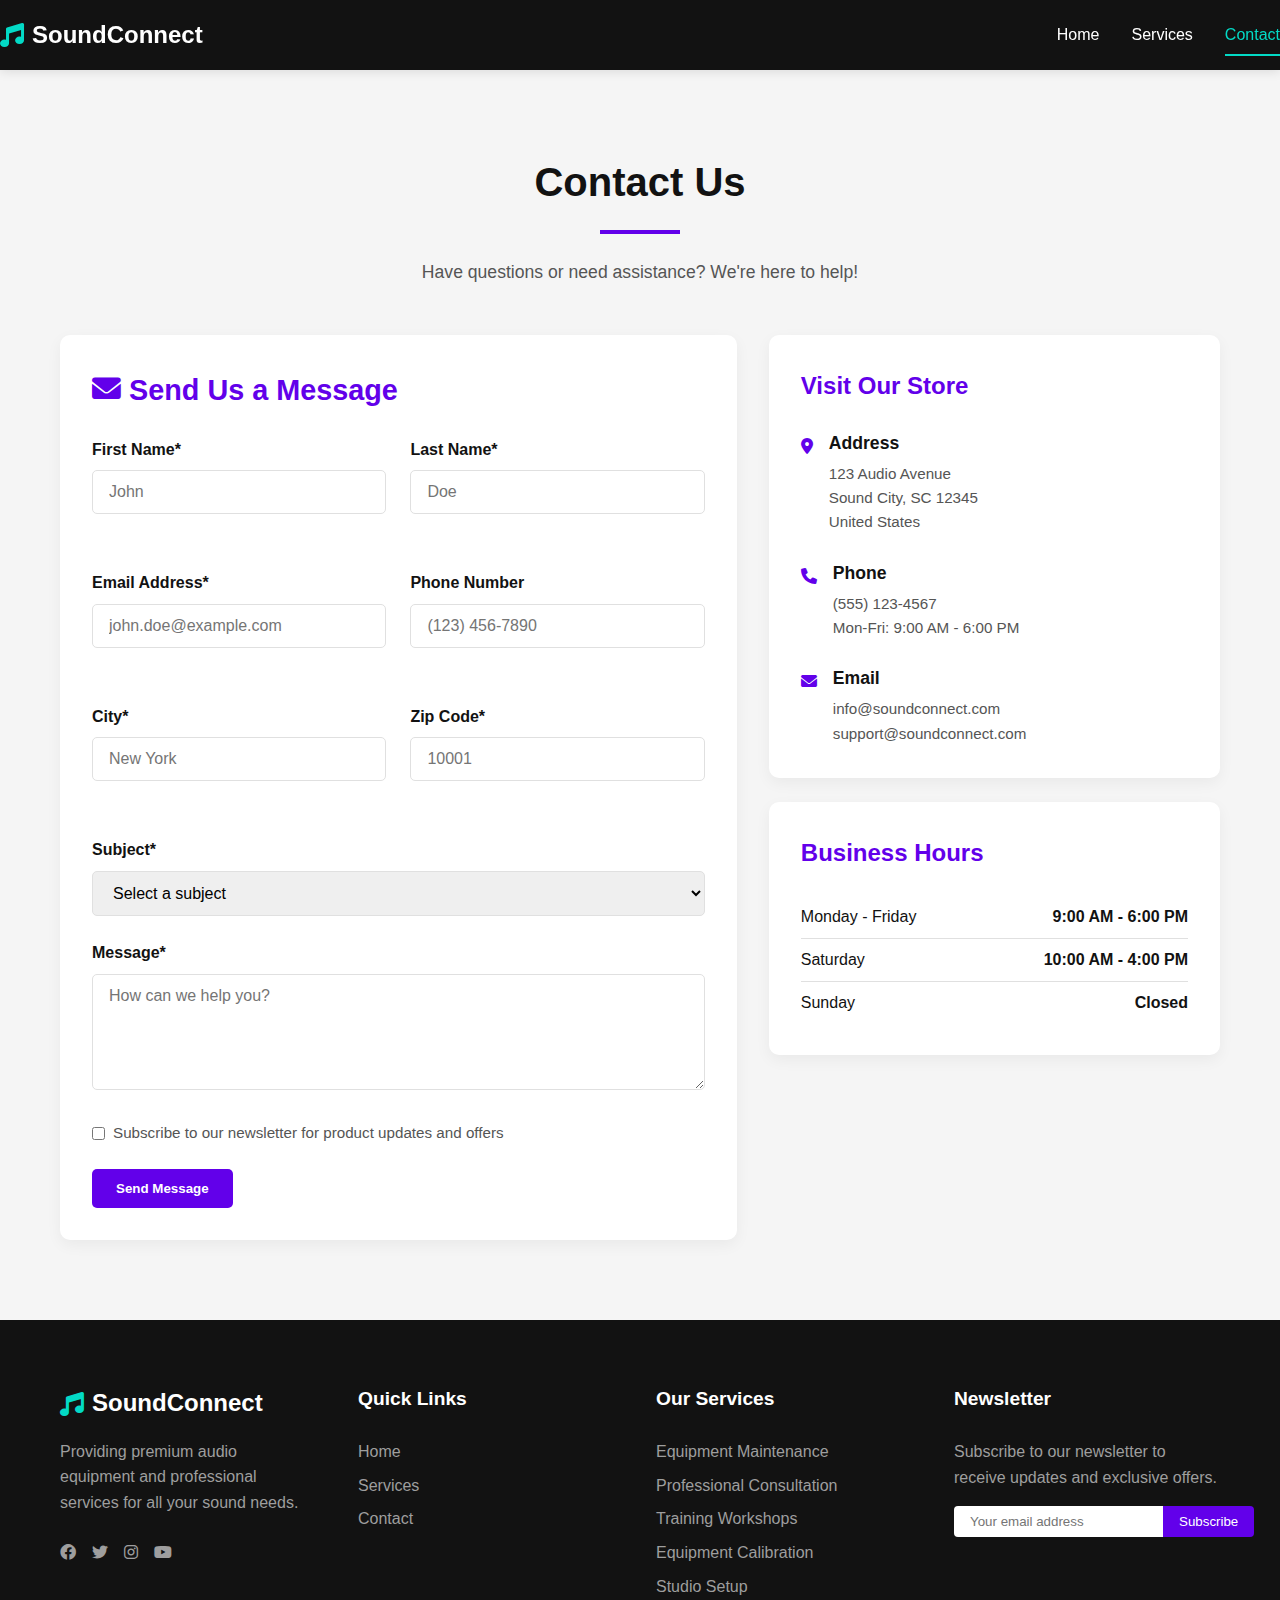
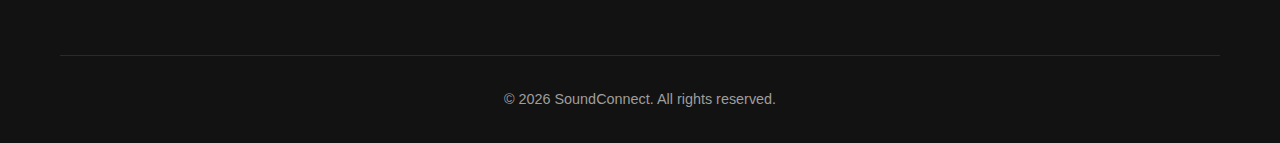
<file: contact.html>
<!DOCTYPE html>
<html lang="en">
<head>
    <meta charset="UTF-8">
    <meta name="viewport" content="width=device-width, initial-scale=1.0">
    <title>Contact Us - SoundConnect</title>
    <link rel="stylesheet" href="styles.css">
    <link rel="stylesheet" href="https://cdnjs.cloudflare.com/ajax/libs/font-awesome/6.0.0-beta3/css/all.min.css">
</head>
<body>
    <header>
        <nav>
            <div class="logo">
                <i class="fas fa-music"></i>
                <span>SoundConnect</span>
            </div>
            <div class="nav-toggle" id="navToggle">
                <i class="fas fa-bars"></i>
            </div>
            <ul class="nav-links" id="navLinks">
                <li><a href="index.html">Home</a></li>
                <li><a href="services.html">Services</a></li>
                <li><a href="contact.html" class="active">Contact</a></li>
            </ul>
        </nav>
    </header>

    <main>
        <section class="contact">
            <div class="container">
                <div class="section-header">
                    <h1>Contact Us</h1>
                    <div class="divider"></div>
                    <p>Have questions or need assistance? We're here to help!</p>
                </div>
                
                <div class="contact-content">
                    <div class="contact-form-container">
                        <h2><i class="fas fa-envelope"></i> Send Us a Message</h2>
                        
                        <div id="form-success" class="form-success">
                            <i class="fas fa-check-circle"></i>
                            <p>Thank you for your message. We'll get back to you as soon as possible!</p>
                        </div>
                        
                        <form id="contactForm" onsubmit="return validateForm(event)">
                            <div class="form-row">
                                <div class="form-group">
                                    <label for="firstName">First Name*</label>
                                    <input type="text" id="firstName" name="firstName" placeholder="John">
                                    <div class="error-message" id="firstNameError"></div>
                                </div>
                                
                                <div class="form-group">
                                    <label for="lastName">Last Name*</label>
                                    <input type="text" id="lastName" name="lastName" placeholder="Doe">
                                    <div class="error-message" id="lastNameError"></div>
                                </div>
                            </div>
                            
                            <div class="form-row">
                                <div class="form-group">
                                    <label for="email">Email Address*</label>
                                    <input type="email" id="email" name="email" placeholder="john.doe@example.com">
                                    <div class="error-message" id="emailError"></div>
                                </div>
                                
                                <div class="form-group">
                                    <label for="phone">Phone Number</label>
                                    <input type="tel" id="phone" name="phone" placeholder="(123) 456-7890">
                                    <div class="error-message" id="phoneError"></div>
                                </div>
                            </div>
                            
                            <div class="form-row">
                                <div class="form-group">
                                    <label for="city">City*</label>
                                    <input type="text" id="city" name="city" placeholder="New York">
                                    <div class="error-message" id="cityError"></div>
                                </div>
                                
                                <div class="form-group">
                                    <label for="zipCode">Zip Code*</label>
                                    <input type="text" id="zipCode" name="zipCode" placeholder="10001">
                                    <div class="error-message" id="zipCodeError"></div>
                                </div>
                            </div>
                            
                            <div class="form-group">
                                <label for="subject">Subject*</label>
                                <select id="subject" name="subject">
                                    <option value="">Select a subject</option>
                                    <option value="product-inquiry">Product Inquiry</option>
                                    <option value="service-request">Service Request</option>
                                    <option value="technical-support">Technical Support</option>
                                    <option value="general-question">General Question</option>
                                </select>
                                <div class="error-message" id="subjectError"></div>
                            </div>
                            
                            <div class="form-group">
                                <label for="message">Message*</label>
                                <textarea id="message" name="message" placeholder="How can we help you?" rows="5"></textarea>
                                <div class="error-message" id="messageError"></div>
                            </div>
                            
                            <div class="form-group checkbox-group">
                                <input type="checkbox" id="newsletter" name="newsletter">
                                <label for="newsletter">Subscribe to our newsletter for product updates and offers</label>
                            </div>
                            
                            <button type="submit" class="btn primary-btn">Send Message</button>
                        </form>
                    </div>
                    
                    <div class="contact-info">
                        <div class="contact-card">
                            <h2>Visit Our Store</h2>
                            
                            <div class="contact-detail">
                                <div class="icon">
                                    <i class="fas fa-map-marker-alt"></i>
                                </div>
                                <div class="detail">
                                    <h4>Address</h4>
                                    <p>
                                        123 Audio Avenue<br>
                                        Sound City, SC 12345<br>
                                        United States
                                    </p>
                                </div>
                            </div>
                            
                            <div class="contact-detail">
                                <div class="icon">
                                    <i class="fas fa-phone"></i>
                                </div>
                                <div class="detail">
                                    <h4>Phone</h4>
                                    <p>
                                        (555) 123-4567<br>
                                        Mon-Fri: 9:00 AM - 6:00 PM
                                    </p>
                                </div>
                            </div>
                            
                            <div class="contact-detail">
                                <div class="icon">
                                    <i class="fas fa-envelope"></i>
                                </div>
                                <div class="detail">
                                    <h4>Email</h4>
                                    <p>
                                        info@soundconnect.com<br>
                                        support@soundconnect.com
                                    </p>
                                </div>
                            </div>
                        </div>
                        
                        <div class="contact-card">
                            <h2>Business Hours</h2>
                            
                            <div class="hours-row">
                                <span>Monday - Friday</span>
                                <span>9:00 AM - 6:00 PM</span>
                            </div>
                            <div class="hours-row">
                                <span>Saturday</span>
                                <span>10:00 AM - 4:00 PM</span>
                            </div>
                            <div class="hours-row">
                                <span>Sunday</span>
                                <span>Closed</span>
                            </div>
                        </div>
                    </div>
                </div>
            </div>
        </section>
    </main>

    <footer>
        <div class="container">
            <div class="footer-content">
                <div class="footer-info">
                    <div class="footer-logo">
                        <i class="fas fa-music"></i>
                        <span>SoundConnect</span>
                    </div>
                    <p>Providing premium audio equipment and professional services for all your sound needs.</p>
                    <div class="social-links">
                        <a href="#"><i class="fab fa-facebook"></i></a>
                        <a href="#"><i class="fab fa-twitter"></i></a>
                        <a href="#"><i class="fab fa-instagram"></i></a>
                        <a href="#"><i class="fab fa-youtube"></i></a>
                    </div>
                </div>
                
                <div class="footer-links">
                    <h4>Quick Links</h4>
                    <ul>
                        <li><a href="index.html">Home</a></li>
                        <li><a href="services.html">Services</a></li>
                        <li><a href="contact.html">Contact</a></li>
                    </ul>
                </div>
                
                <div class="footer-services">
                    <h4>Our Services</h4>
                    <ul>
                        <li><a href="services.html">Equipment Maintenance</a></li>
                        <li><a href="services.html">Professional Consultation</a></li>
                        <li><a href="services.html">Training Workshops</a></li>
                        <li><a href="services.html">Equipment Calibration</a></li>
                        <li><a href="services.html">Studio Setup</a></li>
                    </ul>
                </div>
                
                <div class="footer-newsletter">
                    <h4>Newsletter</h4>
                    <p>Subscribe to our newsletter to receive updates and exclusive offers.</p>
                    <form>
                        <input type="email" placeholder="Your email address">
                        <button type="submit">Subscribe</button>
                    </form>
                </div>
            </div>
            
            <div class="footer-bottom">
                <p>&copy; <span id="year"></span> SoundConnect. All rights reserved.</p>
            </div>
        </div>
    </footer>

    <script src="script.js"></script>
    <script>
        // Update footer year
        document.getElementById('year').textContent = new Date().getFullYear();
        
        // Form validation
        function validateForm(event) {
            event.preventDefault();
            
            let isValid = true;
            
            // Clear previous error messages
            const errorElements = document.querySelectorAll('.error-message');
            errorElements.forEach(element => {
                element.textContent = '';
            });
            
            // Get form fields
            const firstName = document.getElementById('firstName');
            const lastName = document.getElementById('lastName');
            const email = document.getElementById('email');
            const city = document.getElementById('city');
            const zipCode = document.getElementById('zipCode');
            const subject = document.getElementById('subject');
            const message = document.getElementById('message');
            
            // Validate first name
            if (firstName.value.trim() === '') {
                document.getElementById('firstNameError').textContent = 'First name is required';
                isValid = false;
            } else {
                // Capitalize first letter
                firstName.value = capitalizeFirstLetter(firstName.value);
            }
            
            // Validate last name
            if (lastName.value.trim() === '') {
                document.getElementById('lastNameError').textContent = 'Last name is required';
                isValid = false;
            } else {
                // Capitalize first letter
                lastName.value = capitalizeFirstLetter(lastName.value);
            }
            
            // Validate email
            if (email.value.trim() === '') {
                document.getElementById('emailError').textContent = 'Email is required';
                isValid = false;
            } else if (!isValidEmail(email.value)) {
                document.getElementById('emailError').textContent = 'Please enter a valid email address';
                isValid = false;
            }
            
            // Validate city
            if (city.value.trim() === '') {
                document.getElementById('cityError').textContent = 'City is required';
                isValid = false;
            } else {
                // Capitalize first letter
                city.value = capitalizeFirstLetter(city.value);
            }
            
            // Validate zip code
            if (zipCode.value.trim() === '') {
                document.getElementById('zipCodeError').textContent = 'Zip code is required';
                isValid = false;
            } else if (!isValidZipCode(zipCode.value)) {
                document.getElementById('zipCodeError').textContent = 'Please enter a valid 5-digit zip code';
                isValid = false;
            }
            
            // Validate subject
            if (subject.value === '') {
                document.getElementById('subjectError').textContent = 'Please select a subject';
                isValid = false;
            }
            
            // Validate message
            if (message.value.trim() === '') {
                document.getElementById('messageError').textContent = 'Message is required';
                isValid = false;
            }
            
            // If form is valid, display success message and reset form
            if (isValid) {
                document.getElementById('form-success').style.display = 'flex';
                document.getElementById('contactForm').reset();
                
                // Hide success message after 5 seconds
                setTimeout(() => {
                    document.getElementById('form-success').style.display = 'none';
                }, 5000);
            }
            
            return false; // Prevent form submission
        }
        
        // Helper function to capitalize first letter
        function capitalizeFirstLetter(string) {
            if (!string) return '';
            return string.charAt(0).toUpperCase() + string.slice(1);
        }
        
        // Helper function to validate email
        function isValidEmail(email) {
            const emailRegex = /^[^\s@]+@[^\s@]+\.[^\s@]+$/;
            return emailRegex.test(email);
        }
        
        // Helper function to validate zip code
        function isValidZipCode(zipCode) {
            const zipRegex = /^\d{5}(-\d{4})?$/;
            return zipRegex.test(zipCode);
        }
    </script>
</body>
</html>
</file>
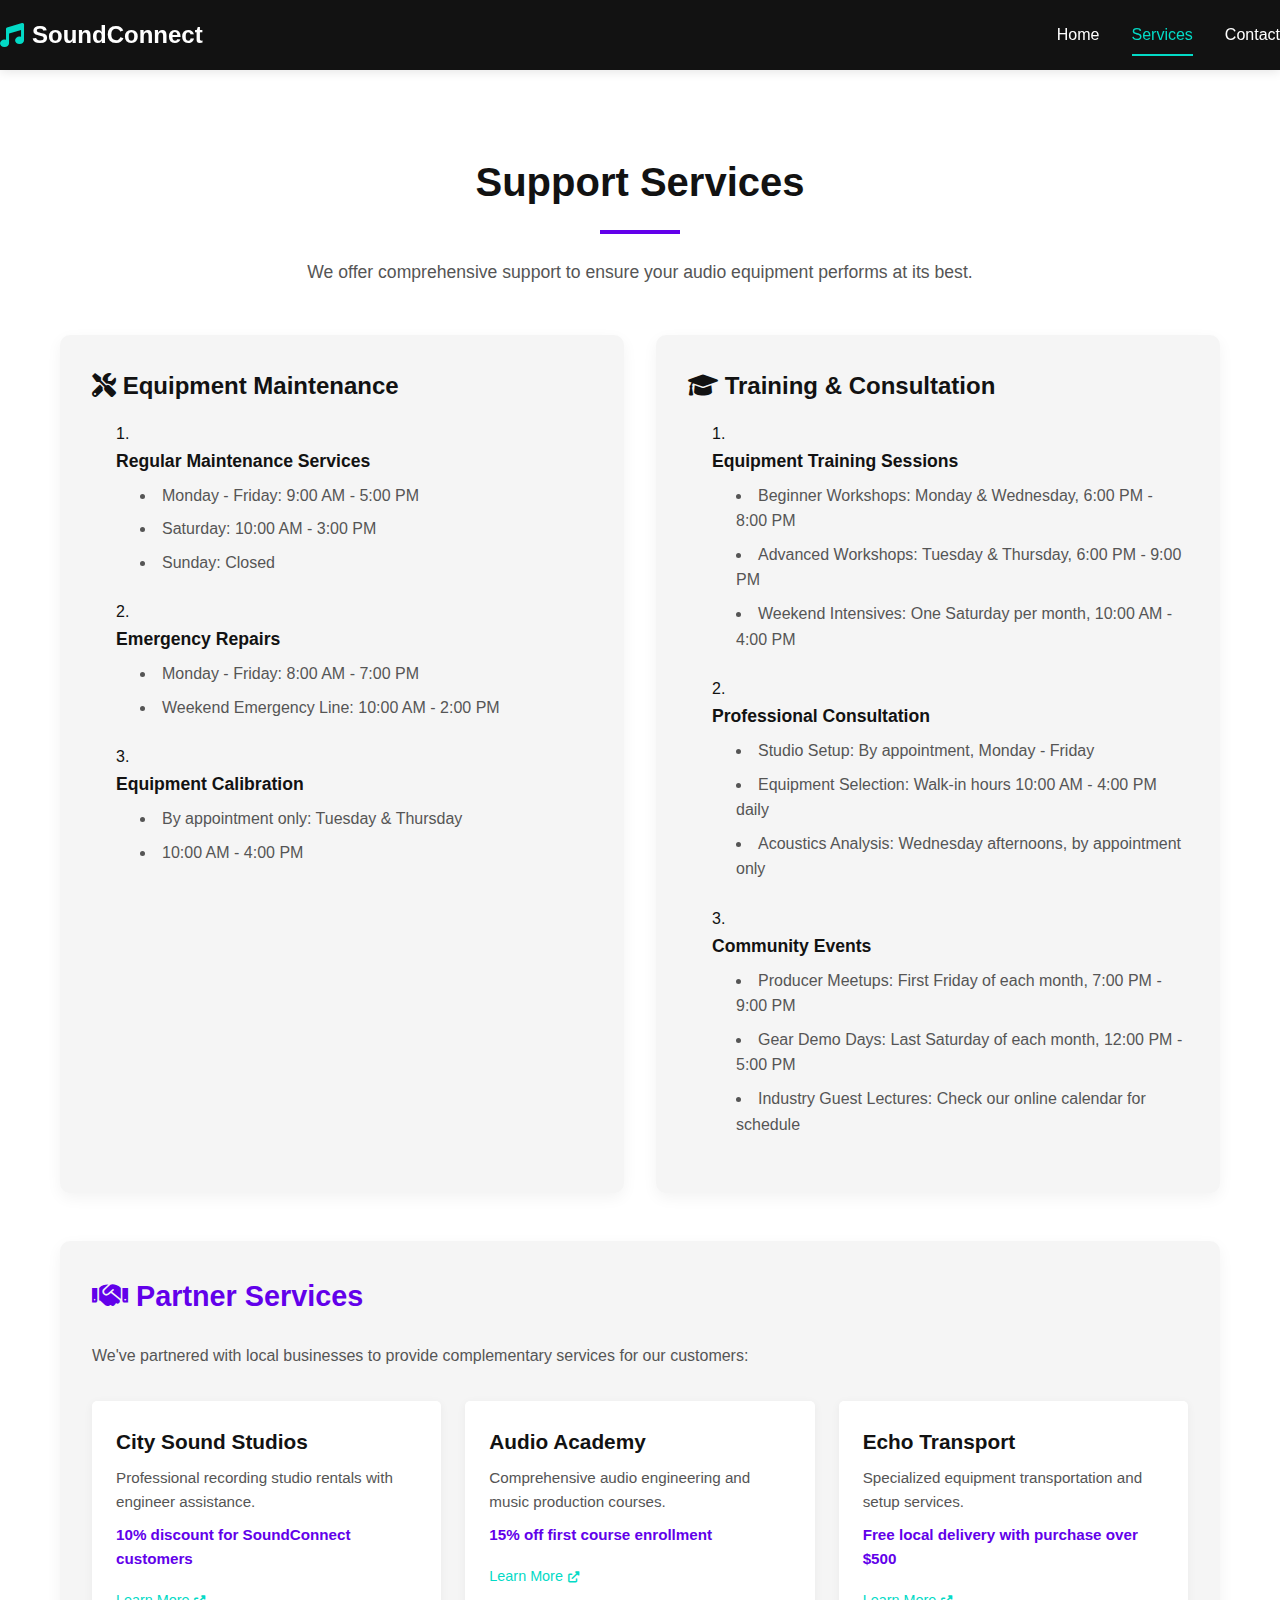
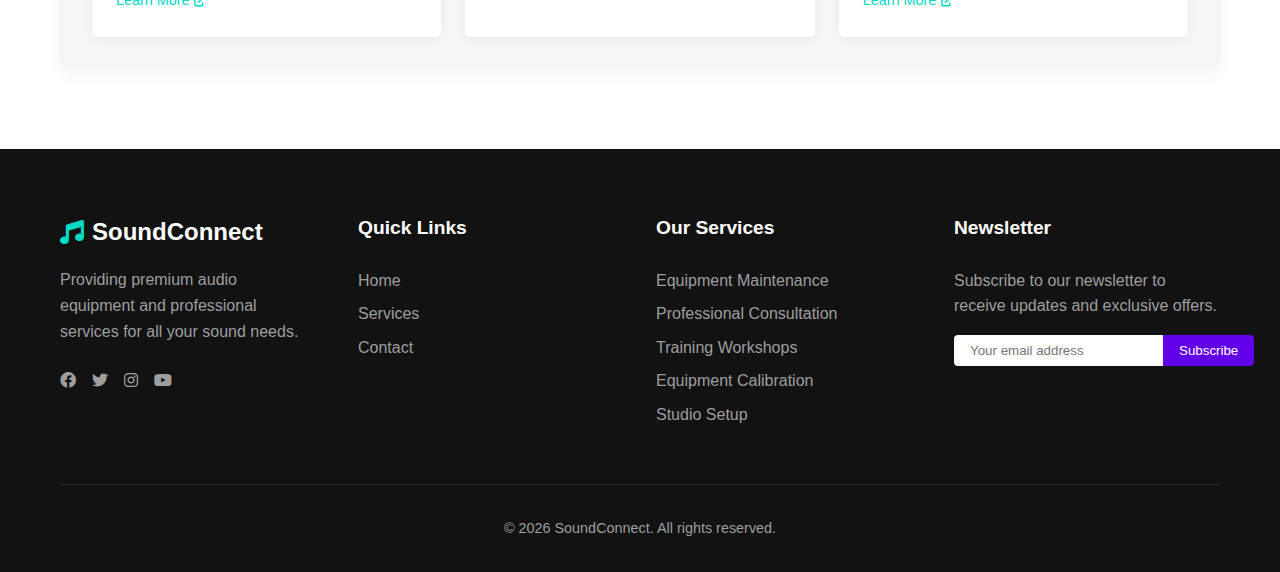
<file: services.html>
<!DOCTYPE html>
<html lang="en">
<head>
    <meta charset="UTF-8">
    <meta name="viewport" content="width=device-width, initial-scale=1.0">
    <title>Support Services - SoundConnect</title>
    <link rel="stylesheet" href="styles.css">
    <link rel="stylesheet" href="https://cdnjs.cloudflare.com/ajax/libs/font-awesome/6.0.0-beta3/css/all.min.css">
</head>
<body>
    <header>
        <nav>
            <div class="logo">
                <i class="fas fa-music"></i>
                <span>SoundConnect</span>
            </div>
            <div class="nav-toggle" id="navToggle">
                <i class="fas fa-bars"></i>
            </div>
            <ul class="nav-links" id="navLinks">
                <li><a href="index.html">Home</a></li>
                <li><a href="services.html" class="active">Services</a></li>
                <li><a href="contact.html">Contact</a></li>
            </ul>
        </nav>
    </header>

    <main>
        <section class="services-full">
            <div class="container">
                <div class="section-header">
                    <h1>Support Services</h1>
                    <div class="divider"></div>
                    <p>We offer comprehensive support to ensure your audio equipment performs at its best.</p>
                </div>
                
                <div class="services-grid">
                    <div class="service-card">
                        <h2><i class="fas fa-tools"></i> Equipment Maintenance</h2>
                        
                        <ol class="service-list">
                            <li>
                                <h4>Regular Maintenance Services</h4>
                                <ul class="service-hours">
                                    <li>Monday - Friday: 9:00 AM - 5:00 PM</li>
                                    <li>Saturday: 10:00 AM - 3:00 PM</li>
                                    <li>Sunday: Closed</li>
                                </ul>
                            </li>
                            
                            <li>
                                <h4>Emergency Repairs</h4>
                                <ul class="service-hours">
                                    <li>Monday - Friday: 8:00 AM - 7:00 PM</li>
                                    <li>Weekend Emergency Line: 10:00 AM - 2:00 PM</li>
                                </ul>
                            </li>
                            
                            <li>
                                <h4>Equipment Calibration</h4>
                                <ul class="service-hours">
                                    <li>By appointment only: Tuesday & Thursday</li>
                                    <li>10:00 AM - 4:00 PM</li>
                                </ul>
                            </li>
                        </ol>
                    </div>
                    
                    <div class="service-card">
                        <h2><i class="fas fa-graduation-cap"></i> Training & Consultation</h2>
                        
                        <ol class="service-list">
                            <li>
                                <h4>Equipment Training Sessions</h4>
                                <ul class="service-hours">
                                    <li>Beginner Workshops: Monday & Wednesday, 6:00 PM - 8:00 PM</li>
                                    <li>Advanced Workshops: Tuesday & Thursday, 6:00 PM - 9:00 PM</li>
                                    <li>Weekend Intensives: One Saturday per month, 10:00 AM - 4:00 PM</li>
                                </ul>
                            </li>
                            
                            <li>
                                <h4>Professional Consultation</h4>
                                <ul class="service-hours">
                                    <li>Studio Setup: By appointment, Monday - Friday</li>
                                    <li>Equipment Selection: Walk-in hours 10:00 AM - 4:00 PM daily</li>
                                    <li>Acoustics Analysis: Wednesday afternoons, by appointment only</li>
                                </ul>
                            </li>
                            
                            <li>
                                <h4>Community Events</h4>
                                <ul class="service-hours">
                                    <li>Producer Meetups: First Friday of each month, 7:00 PM - 9:00 PM</li>
                                    <li>Gear Demo Days: Last Saturday of each month, 12:00 PM - 5:00 PM</li>
                                    <li>Industry Guest Lectures: Check our online calendar for schedule</li>
                                </ul>
                            </li>
                        </ol>
                    </div>
                </div>
                
                <div class="partner-services">
                    <h2><i class="fas fa-handshake"></i> Partner Services</h2>
                    
                    <p class="partner-intro">
                        We've partnered with local businesses to provide complementary services for our customers:
                    </p>
                    
                    <div class="partner-cards">
                        <div class="partner-card">
                            <h3>City Sound Studios</h3>
                            <p>Professional recording studio rentals with engineer assistance.</p>
                            <p class="discount">10% discount for SoundConnect customers</p>
                            <a href="#" class="partner-link">Learn More <i class="fas fa-external-link-alt"></i></a>
                        </div>
                        
                        <div class="partner-card">
                            <h3>Audio Academy</h3>
                            <p>Comprehensive audio engineering and music production courses.</p>
                            <p class="discount">15% off first course enrollment</p>
                            <a href="#" class="partner-link">Learn More <i class="fas fa-external-link-alt"></i></a>
                        </div>
                        
                        <div class="partner-card">
                            <h3>Echo Transport</h3>
                            <p>Specialized equipment transportation and setup services.</p>
                            <p class="discount">Free local delivery with purchase over $500</p>
                            <a href="#" class="partner-link">Learn More <i class="fas fa-external-link-alt"></i></a>
                        </div>
                    </div>
                </div>
            </div>
        </section>
    </main>

    <footer>
        <div class="container">
            <div class="footer-content">
                <div class="footer-info">
                    <div class="footer-logo">
                        <i class="fas fa-music"></i>
                        <span>SoundConnect</span>
                    </div>
                    <p>Providing premium audio equipment and professional services for all your sound needs.</p>
                    <div class="social-links">
                        <a href="#"><i class="fab fa-facebook"></i></a>
                        <a href="#"><i class="fab fa-twitter"></i></a>
                        <a href="#"><i class="fab fa-instagram"></i></a>
                        <a href="#"><i class="fab fa-youtube"></i></a>
                    </div>
                </div>
                
                <div class="footer-links">
                    <h4>Quick Links</h4>
                    <ul>
                        <li><a href="index.html">Home</a></li>
                        <li><a href="services.html">Services</a></li>
                        <li><a href="contact.html">Contact</a></li>
                    </ul>
                </div>
                
                <div class="footer-services">
                    <h4>Our Services</h4>
                    <ul>
                        <li><a href="services.html">Equipment Maintenance</a></li>
                        <li><a href="services.html">Professional Consultation</a></li>
                        <li><a href="services.html">Training Workshops</a></li>
                        <li><a href="services.html">Equipment Calibration</a></li>
                        <li><a href="services.html">Studio Setup</a></li>
                    </ul>
                </div>
                
                <div class="footer-newsletter">
                    <h4>Newsletter</h4>
                    <p>Subscribe to our newsletter to receive updates and exclusive offers.</p>
                    <form>
                        <input type="email" placeholder="Your email address">
                        <button type="submit">Subscribe</button>
                    </form>
                </div>
            </div>
            
            <div class="footer-bottom">
                <p>&copy; <span id="year"></span> SoundConnect. All rights reserved.</p>
            </div>
        </div>
    </footer>

    <script src="script.js"></script>
    <script>
        // Update footer year
        document.getElementById('year').textContent = new Date().getFullYear();
    </script>
</body>
</html>
</file>
<file: styles.css>
/* 
* SoundConnect Website CSS
* A responsive design for audio equipment and services website 
*/

/* ================ Base Styles ================ */
:root {
    --primary-color: #6200EA;
    --accent-color: #03DAC6;
    --dark-color: #121212;
    --light-color: #ffffff;
    --gray-light: #f5f5f5;
    --gray-medium: #e0e0e0;
    --gray-dark: #9e9e9e;
    --success-color: #43A047;
    --error-color: #FF4081;
    --font-heading: 'Montserrat', 'Segoe UI', sans-serif;
    --font-body: 'Open Sans', 'Segoe UI', sans-serif;
}

* {
    margin: 0;
    padding: 0;
    box-sizing: border-box;
}

body {
    font-family: var(--font-body);
    line-height: 1.6;
    color: var(--dark-color);
    background-color: #f9f9f9;
}

.container {
    width: 100%;
    max-width: 1200px;
    margin: 0 auto;
    padding: 0 20px;
}

h1, h2, h3, h4, h5, h6 {
    font-family: var(--font-heading);
    font-weight: 700;
    margin-bottom: 1rem;
}

a {
    text-decoration: none;
    color: inherit;
}

ul, ol {
    list-style-position: inside;
}

img {
    max-width: 100%;
    height: auto;
    display: block;
}

/* Utility Classes */
.btn {
    display: inline-block;
    padding: 12px 24px;
    border-radius: 5px;
    font-weight: 600;
    text-align: center;
    cursor: pointer;
    transition: all 0.3s ease;
}

.primary-btn {
    background-color: var(--primary-color);
    color: var(--light-color);
    border: none;
}

.primary-btn:hover {
    opacity: 0.9;
}

.secondary-btn {
    background-color: transparent;
    color: var(--accent-color);
    border: 2px solid var(--accent-color);
}

.secondary-btn:hover {
    background-color: var(--accent-color);
    color: var(--dark-color);
}

/* Section Headers */
.section-header {
    text-align: center;
    margin-bottom: 3rem;
}

.section-header h1, .section-header h2 {
    font-size: 2.5rem;
    margin-bottom: 1rem;
}

.divider {
    width: 80px;
    height: 4px;
    background-color: var(--primary-color);
    margin: 0 auto 1.5rem;
}

.section-header p {
    max-width: 700px;
    margin: 0 auto;
    font-size: 1.1rem;
    color: #555;
}

/* ================ Navigation ================ */
header {
    background-color: var(--dark-color);
    color: var(--light-color);
    box-shadow: 0 2px 10px rgba(0, 0, 0, 0.1);
    position: sticky;
    top: 0;
    z-index: 1000;
}

nav {
    display: flex;
    justify-content: space-between;
    align-items: center;
    padding: 1rem 0;
    flex-wrap: wrap;
}

.logo {
    display: flex;
    align-items: center;
    font-size: 1.5rem;
    font-weight: 700;
}

.logo i {
    margin-right: 0.5rem;
    color: var(--accent-color);
}

.nav-toggle {
    display: none;
    cursor: pointer;
    font-size: 1.5rem;
}

.nav-links {
    display: flex;
    list-style: none;
}

.nav-links li {
    margin-left: 2rem;
}

.nav-links a {
    position: relative;
    padding: 0.5rem 0;
    transition: color 0.3s ease;
}

.nav-links a:hover, .nav-links a.active {
    color: var(--accent-color);
}

.nav-links a.active::after {
    content: '';
    position: absolute;
    bottom: -5px;
    left: 0;
    width: 100%;
    height: 2px;
    background-color: var(--accent-color);
}

/* ================ Hero Section ================ */
.hero {
    background-color: var(--dark-color);
    color: var(--light-color);
    padding: 5rem 0;
}

.hero .container {
    display: flex;
    align-items: center;
    gap: 3rem;
}

.hero-content {
    flex: 1;
}

.hero h1 {
    font-size: 3rem;
    line-height: 1.2;
    margin-bottom: 1.5rem;
}

.hero h1 span {
    color: var(--accent-color);
}

.hero p {
    font-size: 1.2rem;
    margin-bottom: 2rem;
    max-width: 500px;
}

.hero-buttons {
    display: flex;
    gap: 1rem;
    flex-wrap: wrap;
}

.hero-image {
    flex: 1;
    display: flex;
    justify-content: center;
}

.hero-image img {
    border-radius: 10px;
    box-shadow: 0 10px 30px rgba(0, 0, 0, 0.3);
}

/* ================ About Section ================ */
.about {
    padding: 5rem 0;
    background-color: var(--light-color);
}

.features {
    display: grid;
    grid-template-columns: repeat(auto-fit, minmax(300px, 1fr));
    gap: 2rem;
}

.feature-card {
    background-color: var(--gray-light);
    padding: 2rem;
    border-radius: 10px;
    box-shadow: 0 5px 15px rgba(0, 0, 0, 0.05);
    transition: transform 0.3s ease;
}

.feature-card:hover {
    transform: translateY(-10px);
}

.feature-icon {
    font-size: 2rem;
    color: var(--primary-color);
    margin-bottom: 1.5rem;
}

.feature-card h3 {
    font-size: 1.5rem;
    margin-bottom: 1rem;
}

/* ================ Services Preview Section ================ */
.services-preview {
    padding: 5rem 0;
    background-color: var(--light-color);
}

.service-cards {
    display: grid;
    grid-template-columns: repeat(auto-fit, minmax(300px, 1fr));
    gap: 2rem;
}

.service-card {
    background-color: var(--gray-light);
    padding: 2rem;
    border-radius: 10px;
    box-shadow: 0 5px 15px rgba(0, 0, 0, 0.05);
}

.service-card h3 {
    font-size: 1.5rem;
    margin-bottom: 1.5rem;
    color: var(--primary-color);
    display: flex;
    align-items: center;
}

.service-card h3 i {
    margin-right: 0.5rem;
}

.service-list {
    margin-bottom: 1.5rem;
    list-style-type: decimal;
    padding-left: 1.5rem;
}

.service-list li {
    margin-bottom: 1.5rem;
}

.service-list h4 {
    font-size: 1.1rem;
    margin-bottom: 0.5rem;
}

.service-hours {
    list-style-type: disc;
    padding-left: 1.5rem;
    color: #555;
}

.service-hours li {
    margin-bottom: 0.5rem;
}

.service-link {
    text-align: center;
    margin-top: 1rem;
}

.service-link a {
    color: var(--primary-color);
    font-weight: 600;
    display: inline-flex;
    align-items: center;
    transition: opacity 0.3s ease;
}

.service-link a:hover {
    opacity: 0.8;
}

.service-link a i {
    margin-left: 0.5rem;
    font-size: 0.8rem;
}

/* ================ Services Full Page ================ */
.services-full {
    padding: 5rem 0;
    background-color: var(--light-color);
}

.services-grid {
    display: grid;
    grid-template-columns: repeat(auto-fit, minmax(300px, 1fr));
    gap: 2rem;
    margin-bottom: 3rem;
}

.partner-services {
    background-color: var(--gray-light);
    padding: 2rem;
    border-radius: 10px;
    box-shadow: 0 5px 15px rgba(0, 0, 0, 0.05);
}

.partner-services h2 {
    font-size: 1.8rem;
    margin-bottom: 1.5rem;
    color: var(--primary-color);
    display: flex;
    align-items: center;
}

.partner-services h2 i {
    margin-right: 0.5rem;
}

.partner-intro {
    margin-bottom: 2rem;
    color: #555;
}

.partner-cards {
    display: grid;
    grid-template-columns: repeat(auto-fit, minmax(250px, 1fr));
    gap: 1.5rem;
}

.partner-card {
    background-color: var(--light-color);
    padding: 1.5rem;
    border-radius: 5px;
    box-shadow: 0 2px 10px rgba(0, 0, 0, 0.05);
    transition: box-shadow 0.3s ease;
}

.partner-card:hover {
    box-shadow: 0 5px 15px rgba(0, 0, 0, 0.1);
}

.partner-card h3 {
    font-size: 1.3rem;
    margin-bottom: 0.5rem;
}

.partner-card p {
    color: #555;
    font-size: 0.95rem;
    margin-bottom: 0.5rem;
}

.partner-card .discount {
    color: var(--primary-color);
    font-weight: 600;
    font-size: 0.95rem;
    margin-bottom: 1rem;
}

.partner-link {
    color: var(--accent-color);
    font-size: 0.9rem;
    display: inline-flex;
    align-items: center;
    transition: opacity 0.3s ease;
}

.partner-link:hover {
    opacity: 0.8;
}

.partner-link i {
    margin-left: 0.3rem;
    font-size: 0.7rem;
}

/* ================ Contact Page ================ */
.contact {
    padding: 5rem 0;
    background-color: var(--gray-light);
}

.contact-content {
    display: grid;
    grid-template-columns: 3fr 2fr;
    gap: 2rem;
}

.contact-form-container {
    background-color: var(--light-color);
    padding: 2rem;
    border-radius: 10px;
    box-shadow: 0 5px 15px rgba(0, 0, 0, 0.05);
}

.contact-form-container h2 {
    font-size: 1.8rem;
    margin-bottom: 1.5rem;
    color: var(--primary-color);
    display: flex;
    align-items: center;
}

.contact-form-container h2 i {
    margin-right: 0.5rem;
}

.form-success {
    display: none;
    background-color: rgba(67, 160, 71, 0.1);
    color: var(--success-color);
    padding: 1rem;
    border-radius: 5px;
    border: 1px solid var(--success-color);
    margin-bottom: 1.5rem;
    align-items: center;
}

.form-success i {
    margin-right: 0.5rem;
}

.form-row {
    display: grid;
    grid-template-columns: repeat(2, 1fr);
    gap: 1.5rem;
    margin-bottom: 1.5rem;
}

.form-group {
    margin-bottom: 1.5rem;
}

.form-group:last-child {
    margin-bottom: 0;
}

.form-group label {
    display: block;
    margin-bottom: 0.5rem;
    font-weight: 600;
}

.form-group input,
.form-group select,
.form-group textarea {
    width: 100%;
    padding: 0.75rem 1rem;
    border: 1px solid var(--gray-medium);
    border-radius: 5px;
    font-family: inherit;
    font-size: 1rem;
    transition: border-color 0.3s ease, box-shadow 0.3s ease;
}

.form-group input:focus,
.form-group select:focus,
.form-group textarea:focus {
    outline: none;
    border-color: var(--primary-color);
    box-shadow: 0 0 0 3px rgba(98, 0, 234, 0.1);
}

.error-message {
    color: var(--error-color);
    font-size: 0.85rem;
    margin-top: 0.5rem;
}

.checkbox-group {
    display: flex;
    align-items: center;
}

.checkbox-group input {
    width: auto;
    margin-right: 0.5rem;
}

.checkbox-group label {
    margin-bottom: 0;
    font-weight: 400;
    font-size: 0.95rem;
    color: #555;
}

.contact-info {
    display: flex;
    flex-direction: column;
    gap: 1.5rem;
}

.contact-card {
    background-color: var(--light-color);
    padding: 2rem;
    border-radius: 10px;
    box-shadow: 0 5px 15px rgba(0, 0, 0, 0.05);
}

.contact-card h2 {
    font-size: 1.5rem;
    margin-bottom: 1.5rem;
    color: var(--primary-color);
}

.contact-detail {
    display: flex;
    margin-bottom: 1.5rem;
}

.contact-detail:last-child {
    margin-bottom: 0;
}

.contact-detail .icon {
    color: var(--primary-color);
    margin-right: 1rem;
    margin-top: 0.3rem;
}

.contact-detail h4 {
    font-size: 1.1rem;
    margin-bottom: 0.3rem;
}

.contact-detail p {
    color: #555;
    font-size: 0.95rem;
}

.hours-row {
    display: flex;
    justify-content: space-between;
    padding: 0.5rem 0;
    border-bottom: 1px solid var(--gray-medium);
}

.hours-row:last-child {
    border-bottom: none;
}

.hours-row span:last-child {
    font-weight: 600;
}

/* ================ Footer ================ */
footer {
    background-color: var(--dark-color);
    color: var(--light-color);
    padding: 4rem 0 2rem;
}

.footer-content {
    display: grid;
    grid-template-columns: repeat(auto-fit, minmax(200px, 1fr));
    gap: 2rem;
    margin-bottom: 3rem;
}

.footer-info {
    margin-right: 1rem;
}

.footer-logo {
    display: flex;
    align-items: center;
    font-size: 1.5rem;
    font-weight: 700;
    margin-bottom: 1rem;
}

.footer-logo i {
    margin-right: 0.5rem;
    color: var(--accent-color);
}

.footer-info p {
    color: var(--gray-dark);
    margin-bottom: 1.5rem;
}

.social-links {
    display: flex;
    gap: 1rem;
}

.social-links a {
    color: var(--gray-dark);
    transition: color 0.3s ease;
}

.social-links a:hover {
    color: var(--accent-color);
}

.footer-links h4,
.footer-services h4,
.footer-newsletter h4 {
    font-size: 1.2rem;
    margin-bottom: 1.5rem;
}

.footer-links ul,
.footer-services ul {
    list-style: none;
}

.footer-links li,
.footer-services li {
    margin-bottom: 0.5rem;
}

.footer-links a,
.footer-services a {
    color: var(--gray-dark);
    transition: color 0.3s ease;
}

.footer-links a:hover,
.footer-services a:hover {
    color: var(--accent-color);
}

.footer-newsletter p {
    color: var(--gray-dark);
    margin-bottom: 1rem;
}

.footer-newsletter form {
    display: flex;
}

.footer-newsletter input {
    flex-grow: 1;
    padding: 0.5rem 1rem;
    border: none;
    border-radius: 4px 0 0 4px;
    font-family: inherit;
}

.footer-newsletter button {
    background-color: var(--primary-color);
    color: var(--light-color);
    border: none;
    padding: 0.5rem 1rem;
    border-radius: 0 4px 4px 0;
    cursor: pointer;
    transition: opacity 0.3s ease;
}

.footer-newsletter button:hover {
    opacity: 0.9;
}

.footer-bottom {
    text-align: center;
    padding-top: 2rem;
    border-top: 1px solid rgba(255, 255, 255, 0.1);
    color: var(--gray-dark);
    font-size: 0.9rem;
}

/* ================ Responsive Styles ================ */
@media (max-width: 1024px) {
    .contact-content {
        grid-template-columns: 1fr;
    }
}

@media (max-width: 768px) {
    .section-header h1, .section-header h2 {
        font-size: 2rem;
    }
    
    .hero .container {
        flex-direction: column;
    }
    
    .hero-content, .hero-image {
        flex: auto;
        width: 100%;
    }
    
    .hero h1 {
        font-size: 2.5rem;
    }
    
    .form-row {
        grid-template-columns: 1fr;
        gap: 0;
    }
    
    .nav-toggle {
        display: block;
    }
    
    .nav-links {
        flex-direction: column;
        width: 100%;
        height: 0;
        overflow: hidden;
        transition: height 0.3s ease;
    }
    
    .nav-links.active {
        height: auto;
    }
    
    .nav-links li {
        margin: 1rem 0;
        margin-left: 0;
    }
}

@media (max-width: 576px) {
    .hero h1 {
        font-size: 2rem;
    }
    
    .features, .service-cards, .partner-cards {
        grid-template-columns: 1fr;
    }
    
    .section-header h1, .section-header h2 {
        font-size: 1.8rem;
    }
    
    .footer-content {
        grid-template-columns: 1fr;
    }
}
</file>
